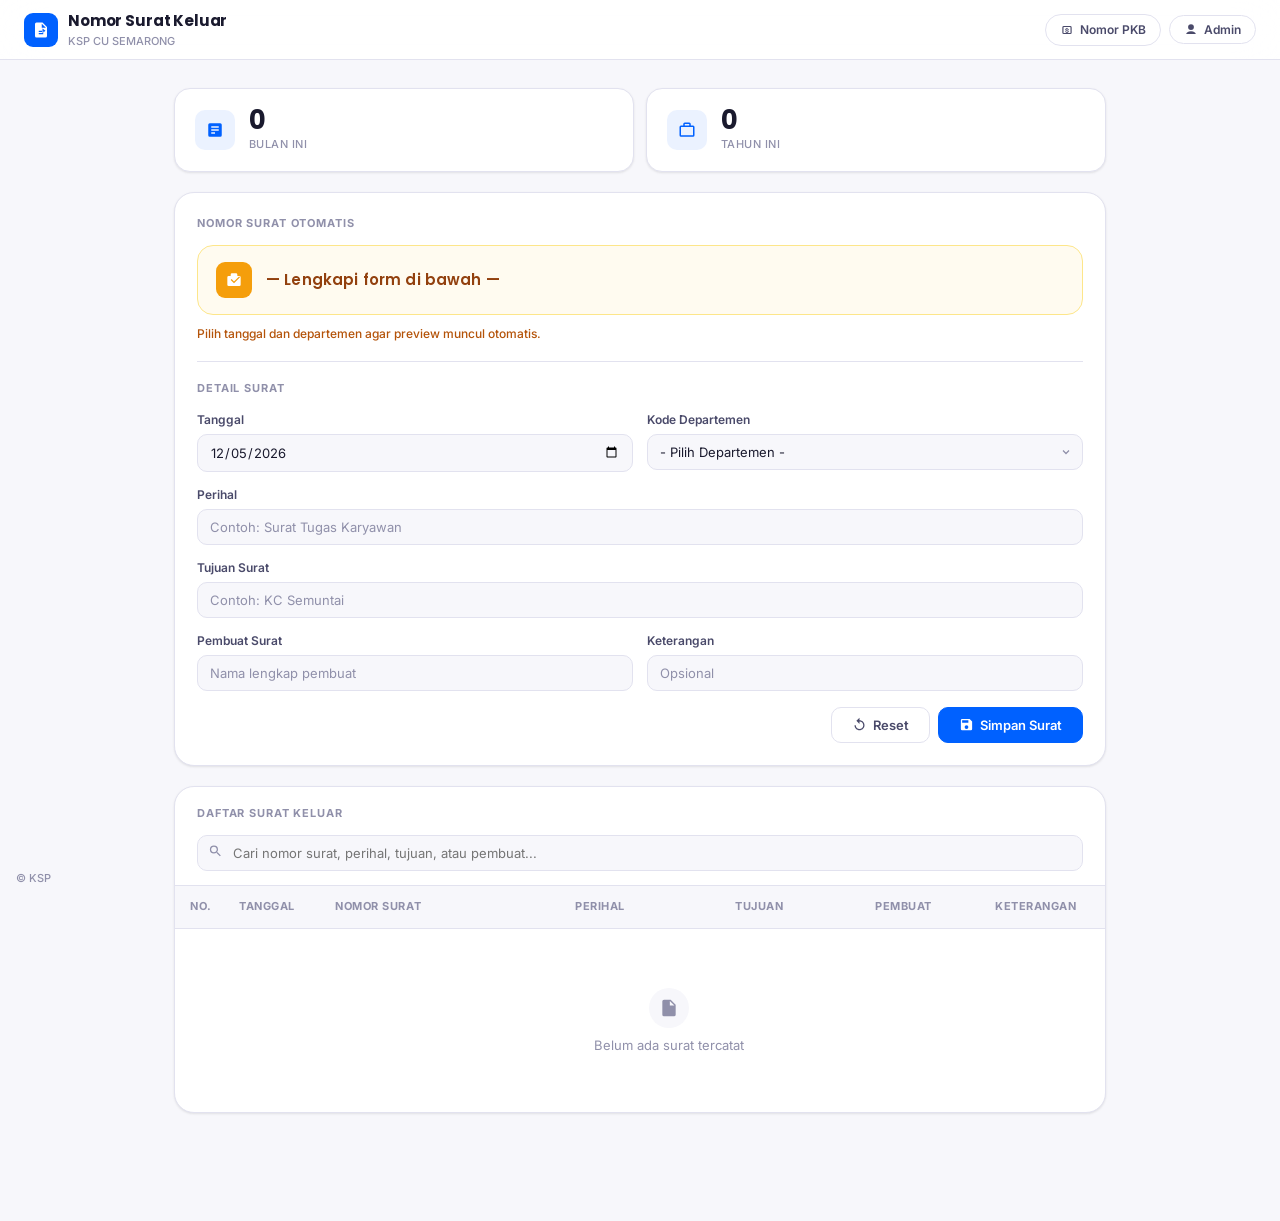
<file: index.html>
<!DOCTYPE html>
<html lang="id">
<head>
<meta charset="UTF-8"/>
<meta name="viewport" content="width=device-width,initial-scale=1"/>
<title>Surat Keluar - KSP CU SMG</title>
<link rel="icon" type="image/svg+xml" href="data:image/svg+xml,%3Csvg xmlns='http://www.w3.org/2000/svg' viewBox='0 0 64 64'%3E%3Crect width='64' height='64' rx='14' fill='%230061FF'/%3E%3Cpath d='M20 20l12 7.5L44 20 32 12.5z' fill='white'/%3E%3Cpath d='M20 35l12 7.5L44 35 32 27.5z' fill='white' opacity='.7'/%3E%3Cpath d='M20 20l12 7.5v15L20 35z' fill='white' opacity='.5'/%3E%3Cpath d='M44 20l-12 7.5v15L44 35z' fill='white' opacity='.85'/%3E%3C/svg%3E"/>
<link rel="preconnect" href="https://fonts.googleapis.com"/>
<link rel="preconnect" href="https://fonts.gstatic.com" crossorigin/>
<link href="https://fonts.googleapis.com/css2?family=Inter:wght@400;500;600;700&family=Poppins:wght@600;700&display=swap" rel="stylesheet"/>
<link rel="stylesheet" href="styles.css"/>
</head>
<body>

<!-- NAV -->
<nav>
  <div class="nav-brand">
    <div class="nav-logo">
      <!-- Icon: document with arrow -->
      <svg viewBox="0 0 24 24" xmlns="http://www.w3.org/2000/svg"><path d="M14 2H6a2 2 0 0 0-2 2v16a2 2 0 0 0 2 2h12a2 2 0 0 0 2-2V8l-6-6zm-1 1.5L18.5 9H13V3.5zM9 13h6v1.5H9V13zm0 3h6v1.5H9V16zm5-6l4 3-4 3V10z"/></svg>
    </div>
    <div>
      <div class="nav-title">Nomor Surat Keluar</div>
      <div class="nav-sub">KSP CU SEMARONG</div>
    </div>
  </div>
  <div class="nav-actions">
    <button class="nav-pill" id="historyBtn" onclick="openHistory()" style="display:none">
      <svg viewBox="0 0 24 24" fill="currentColor"><path d="M13 3a9 9 0 1 0 8.95 10h-2.02A7 7 0 1 1 13 5v3l4-4-4-4v3zm-1 5h2v5.2l3.2 1.9-1 1.73L12 14.2V8z"/></svg>
      Riwayat
    </button>
    <a class="nav-pill" href="PKB.html">
      <svg viewBox="0 0 24 24" fill="currentColor"><path d="M4 7.5A2.5 2.5 0 0 1 6.5 5h11A2.5 2.5 0 0 1 20 7.5v9A2.5 2.5 0 0 1 17.5 19h-11A2.5 2.5 0 0 1 4 16.5v-9zm2.5-.5a.5.5 0 0 0-.5.5v9a.5.5 0 0 0 .5.5h11a.5.5 0 0 0 .5-.5v-9a.5.5 0 0 0-.5-.5h-11z"/><path d="M12 8.25a.75.75 0 0 1 .75.75v.35c1.22.2 2.25.97 2.25 2.15a.75.75 0 0 1-1.5 0c0-.33-.47-.75-1.5-.75s-1.5.42-1.5.75c0 .43.34.62 1.82.94 1.37.3 2.68.8 2.68 2.31 0 1.18-1.03 1.95-2.25 2.15V17a.75.75 0 0 1-1.5 0v-.35C10.03 16.45 9 15.68 9 14.5a.75.75 0 0 1 1.5 0c0 .33.47.75 1.5.75s1.5-.42 1.5-.75c0-.43-.34-.62-1.82-.94C10.31 13.26 9 12.76 9 11.25c0-1.18 1.03-1.95 2.25-2.15V9a.75.75 0 0 1 .75-.75z"/></svg>
      Nomor PKB
    </a>
    <button class="nav-pill" id="adminBtn" onclick="openAdminLogin()">
      <svg viewBox="0 0 24 24" fill="currentColor"><path d="M12 12a5 5 0 1 0 0-10 5 5 0 0 0 0 10zm0 2c-5.33 0-8 2.68-8 4v1h16v-1c0-1.32-2.67-4-8-4z"/></svg>
      Admin
    </button>
    <button class="nav-pill danger" id="adminLogoutBtn" onclick="logoutAdmin()" style="display:none">
      <svg viewBox="0 0 24 24" fill="currentColor"><path d="M17 7l-1.41 1.41L18.17 11H8v2h10.17l-2.58 2.58L17 17l5-5-5-5zM4 5h8V3H4c-1.1 0-2 .9-2 2v14c0 1.1.9 2 2 2h8v-2H4V5z"/></svg>
      Logout
    </button>
  </div>
</nav>

<!-- MAIN -->
<div class="app">
<div class="main">

  <!-- STATS -->
  <div class="stats-row">
    <div class="stat-card">
      <div class="stat-ico blue">
        <svg viewBox="0 0 24 24"><path d="M19 3H5a2 2 0 0 0-2 2v14a2 2 0 0 0 2 2h14a2 2 0 0 0 2-2V5a2 2 0 0 0-2-2zm-7 14H7v-2h5v2zm5-4H7v-2h10v2zm0-4H7V7h10v2z"/></svg>
      </div>
      <div>
        <div class="stat-num" id="s-bln">0</div>
        <div class="stat-lbl">Bulan Ini</div>
      </div>
    </div>
    <div class="stat-card">
      <div class="stat-ico blue">
        <svg viewBox="0 0 24 24"><path d="M20 6h-3V4a2 2 0 0 0-2-2H9a2 2 0 0 0-2 2v2H4a2 2 0 0 0-2 2v11a2 2 0 0 0 2 2h16a2 2 0 0 0 2-2V8a2 2 0 0 0-2-2zM9 4h6v2H9V4zm11 15H4V8h16v11z"/></svg>
      </div>
      <div>
        <div class="stat-num" id="s-thn">0</div>
        <div class="stat-lbl">Tahun Ini</div>
      </div>
    </div>
  </div>

  <!-- FORM CARD -->
  <div class="card">
    <div class="sec-label">Nomor Surat Otomatis</div>
    <div class="preview-box incomplete" id="previewBox">
      <div class="preview-ico">
        <svg viewBox="0 0 24 24"><path d="M20 6h-3V4a2 2 0 0 0-2-2H9a2 2 0 0 0-2 2v2H4a2 2 0 0 0-2 2v11a2 2 0 0 0 2 2h16a2 2 0 0 0 2-2V8a2 2 0 0 0-2-2zm-8 11l-5-5 1.4-1.4 3.6 3.6 7.6-7.6L21 8l-9 9z"/></svg>
      </div>
      <div>
        <div class="preview-num" id="pv">- Lengkapi form di bawah -</div>
      </div>
    </div>
    <div class="preview-hint warn" id="pvh">Pilih tanggal dan departemen agar preview nomor muncul otomatis.</div>

    <div class="divider"></div>
    <div class="sec-label">Detail Surat</div>

    <div class="form-grid">
      <div class="fg">
        <label for="ft">Tanggal</label>
        <input class="inp" type="date" id="ft" oninput="upv()"/>
      </div>
      <div class="fg">
        <label for="fd">Kode Departemen</label>
        <select class="inp" id="fd" onchange="upv()">
          <option value="">- Pilih Departemen -</option>
          <option value="GM">GM - General Manager</option>
          <option value="D-PP">PP - Penyaluran &amp; Pemulihan</option>
          <option value="D-TI">TI - Teknologi Informasi</option>
          <option value="D-SDM">SDM - Sumber Daya Manusia</option>
          <option value="D-KEU">KEU - Keuangan</option>
          <option value="MA-1">MA-1 - Manager Area 1</option>
        </select>
      </div>
      <div class="fg full">
        <label for="fp">Perihal</label>
        <input class="inp" type="text" id="fp" placeholder="Contoh: Surat Tugas Karyawan" oninput="sanitizeLiveInput('fp','text')"/>
      </div>
      <div class="fg full">
        <label for="fj">Tujuan Surat</label>
        <input class="inp" type="text" id="fj" placeholder="Contoh: KC Semuntai" oninput="sanitizeLiveInput('fj','text')"/>
      </div>
      <div class="fg">
        <label for="fb">Pembuat Surat</label>
        <input class="inp" type="text" id="fb" placeholder="Nama lengkap pembuat" oninput="sanitizeLiveInput('fb','name')"/>
      </div>
      <div class="fg">
        <label for="fk">Keterangan</label>
        <input class="inp" type="text" id="fk" placeholder="Opsional" oninput="sanitizeLiveInput('fk','text')"/>
      </div>
    </div>

    <div class="btn-row">
      <button class="btn" onclick="rst()">
        <svg viewBox="0 0 24 24" fill="currentColor"><path d="M12 5V1L7 6l5 5V7c3.31 0 6 2.69 6 6s-2.69 6-6 6-6-2.69-6-6H4c0 4.42 3.58 8 8 8s8-3.58 8-8-3.58-8-8-8z"/></svg>
        Reset
      </button>
      <button class="btn btn-primary" onclick="simpan()">
        <svg viewBox="0 0 24 24" fill="currentColor"><path d="M17 3H5a2 2 0 0 0-2 2v14a2 2 0 0 0 2 2h14a2 2 0 0 0 2-2V7l-4-4zm-5 16a3 3 0 1 1 0-6 3 3 0 0 1 0 6zm3-10H5V5h10v4z"/></svg>
        Simpan Surat
      </button>
    </div>
  </div>

  <!-- LIST CARD -->
  <div class="list-card">
    <div class="list-head">
      <div class="sec-label" style="margin:0">Daftar Surat Keluar</div>
      <div class="list-tools" id="backupTools" style="display:none">
        <button class="btn" type="button" onclick="downloadBackup()">
          <svg viewBox="0 0 24 24" fill="currentColor"><path d="M5 20h14v-2H5v2zm7-18v10.17l3.59-3.58L17 10l-5 5-5-5 1.41-1.41L11 12.17V2h1z"/></svg>
          Backup JSON
        </button>
        <button class="btn" type="button" onclick="triggerRestoreInput()">
          <svg viewBox="0 0 24 24" fill="currentColor"><path d="M19 15v4H5v-4H3v4a2 2 0 0 0 2 2h14a2 2 0 0 0 2-2v-4h-2zM11 4.83V15h2V4.83l3.59 3.58L18 7l-5-5-5 5 1.41 1.41L11 4.83z"/></svg>
          Restore JSON
        </button>
        <button class="btn" type="button" onclick="openExportModal()">
          <svg viewBox="0 0 24 24" fill="currentColor"><path d="M19 2H8c-1.1 0-2 .9-2 2v4H5a2 2 0 0 0-2 2v10a2 2 0 0 0 2 2h14a2 2 0 0 0 2-2V4c0-1.1-.9-2-2-2zM8 4h11v4H8V4zm11 16H5V10h14v10zM8.8 12h1.9l1.3 2.1L13.3 12h1.9l-2.1 3 2.2 3h-2l-1.4-2.2L10.5 18h-2l2.2-3-1.9-3z"/></svg>
          Export Excel
        </button>
        <input type="file" id="restoreFile" accept="application/json,.json" style="display:none" onchange="handleRestoreFile(event)"/>
      </div>
    </div>
    <div class="search-wrap">
      <div class="search-box">
        <span class="search-ico">
          <svg viewBox="0 0 24 24"><path d="M15.5 14h-.79l-.28-.27A6.471 6.471 0 0 0 16 9.5 6.5 6.5 0 1 0 9.5 16c1.61 0 3.09-.59 4.23-1.57l.27.28v.79l5 4.99L20.49 19l-4.99-5zm-6 0C7.01 14 5 11.99 5 9.5S7.01 5 9.5 5 14 7.01 14 9.5 11.99 14 9.5 14z"/></svg>
        </span>
        <input type="text" class="search-inp" id="fs" placeholder="Cari nomor surat, perihal, tujuan, atau pembuat..." oninput="render()"/>
      </div>
    </div>
    <div class="tw">
      <table class="surat-table">
        <colgroup>
          <col style="width:52px">
          <col style="width:96px">
          <col style="width:240px">
          <col style="width:160px">
          <col style="width:140px">
          <col style="width:120px">
          <col style="width:180px">
          <col data-col="aksi-col" style="width:70px">
        </colgroup>
        <thead>
          <tr>
            <th class="tc">No.</th>
            <th>Tanggal</th>
            <th>Nomor Surat</th>
            <th>Perihal</th>
            <th>Tujuan</th>
            <th>Pembuat</th>
            <th>Keterangan</th>
            <th data-col="aksi" class="tc">Aksi</th>
          </tr>
        </thead>
        <tbody id="tb">
          <tr><td colspan="8">
            <div class="empty-row">
              <div class="empty-ico"><svg viewBox="0 0 24 24"><path d="M14 2H6a2 2 0 0 0-2 2v16a2 2 0 0 0 2 2h12a2 2 0 0 0 2-2V8l-6-6zm-1 1.5L18.5 9H13V3.5zM9 13h6v1.5H9V13zm0 3h6v1.5H9V16zm0-6h3v1.5H9V10z"/></svg></div>
              Belum ada surat tercatat
            </div>
          </td></tr>
        </tbody>
      </table>
    </div>
  </div>

</div><!-- /main -->
</div><!-- /app -->

<div class="copy">&copy; KSP </div>

<!-- MODAL: HAPUS -->
<div class="overlay" id="modal" onclick="if(event.target===this)closeM()">
  <div class="mbox">
    <div class="mico red">
      <svg viewBox="0 0 24 24"><path d="M6 19a2 2 0 0 0 2 2h8a2 2 0 0 0 2-2V7H6v12zM19 4h-3.5l-1-1h-5l-1 1H5v2h14V4z"/></svg>
    </div>
    <div class="mtitle">Hapus Surat?</div>
    <div class="mbody">Surat dengan nomor <strong id="mn" style="color:var(--red)"></strong> akan dihapus secara permanen dan tidak dapat dikembalikan.</div>
    <div class="mfooter">
      <button class="btn" onclick="closeM()">Batal</button>
      <button class="btn btn-danger" onclick="doHapus()">
        <svg viewBox="0 0 24 24" fill="currentColor"><path d="M6 19a2 2 0 0 0 2 2h8a2 2 0 0 0 2-2V7H6v12zM19 4h-3.5l-1-1h-5l-1 1H5v2h14V4z"/></svg>
        Ya, Hapus
      </button>
    </div>
  </div>
</div>

<!-- MODAL: ADMIN LOGIN -->
<div class="overlay" id="adminModal" onclick="if(event.target===this)closeAdminLogin()">
  <div class="mbox">
    <div class="mico blue">
      <svg viewBox="0 0 24 24"><path d="M12 12a5 5 0 1 0 0-10 5 5 0 0 0 0 10zm0 2c-5.33 0-8 2.68-8 4v1h16v-1c0-1.32-2.67-4-8-4z"/></svg>
    </div>
    <div class="mtitle">Login Admin</div>
    <div class="modal-hint">Admin dapat mengedit dan menghapus data surat. Login hanya berlaku di browser/perangkat ini.</div>
    <div class="fg" style="margin-bottom:14px">
      <label for="adminName">Nama Admin</label>
      <input class="inp" type="text" id="adminName" placeholder="Contoh: Yuli" oninput="sanitizeLiveInput('adminName','name')" onkeydown="if(event.key==='Enter')loginAdmin()"/>
    </div>
    <div class="fg" style="margin-bottom:18px">
      <label for="adminPass">Password Admin</label>
      <input class="inp" type="password" id="adminPass" placeholder="Masukkan password admin" onkeydown="if(event.key==='Enter')loginAdmin()"/>
    </div>
    <div class="mfooter">
      <button class="btn" onclick="closeAdminLogin()">Batal</button>
      <button class="btn btn-primary" onclick="loginAdmin()">
        <svg viewBox="0 0 24 24" fill="currentColor"><path d="M11 7L9.6 8.4l2.6 2.6H2v2h10.2l-2.6 2.6L11 17l5-5-5-5zm9 12h-8v2h8a2 2 0 0 0 2-2V5a2 2 0 0 0-2-2h-8v2h8v14z"/></svg>
        Login
      </button>
    </div>
  </div>
</div>

<!-- MODAL: EDIT -->
<div class="overlay" id="editModal" onclick="if(event.target===this)closeEdit()">
  <div class="mbox mbox-wide">
    <div class="mtitle">Edit Surat</div>
    <div class="modal-hint">Mode admin aktif. Anda dapat mengubah nomor surat dan seluruh detail data.</div>
    <div class="edit-grid">
      <div class="fg"><label for="efn">Nomor Surat</label><input class="inp" type="text" id="efn" placeholder="0001/KSP-CUSMG/KP/GM/IV/2026"/></div>
      <div class="fg"><label for="eft">Tanggal</label><input class="inp" type="date" id="eft"/></div>
      <div class="fg">
        <label for="efd">Kode Departemen</label>
        <select class="inp" id="efd">
          <option value="">- Pilih Departemen -</option>
          <option value="GM">GM - General Manager</option>
          <option value="D-PP">PP - Penyaluran &amp; Pemulihan</option>
          <option value="D-TI">TI - Teknologi Informasi</option>
          <option value="D-SDM">SDM - Sumber Daya Manusia</option>
          <option value="D-KEU">KEU - Keuangan</option>
          <option value="MA-1">MA-1 - Manager Area 1</option>
        </select>
      </div>
      <div class="fg"><label for="efb">Pembuat Surat</label><input class="inp" type="text" id="efb" placeholder="Nama pembuat surat" oninput="sanitizeLiveInput('efb','name')"/></div>
      <div class="fg full"><label for="efp">Perihal</label><input class="inp" type="text" id="efp" placeholder="Perihal surat" oninput="sanitizeLiveInput('efp','text')"/></div>
      <div class="fg full"><label for="efj">Tujuan Surat</label><input class="inp" type="text" id="efj" placeholder="Tujuan surat" oninput="sanitizeLiveInput('efj','text')"/></div>
      <div class="fg full"><label for="efk">Keterangan</label><input class="inp" type="text" id="efk" placeholder="Opsional" oninput="sanitizeLiveInput('efk','text')"/></div>
    </div>
    <div class="mfooter" style="margin-top:18px">
      <button class="btn" onclick="closeEdit()">Batal</button>
      <button class="btn btn-primary" onclick="saveEdit()">
        <svg viewBox="0 0 24 24" fill="currentColor"><path d="M17 3H5a2 2 0 0 0-2 2v14a2 2 0 0 0 2 2h14a2 2 0 0 0 2-2V7l-4-4zm-5 16a3 3 0 1 1 0-6 3 3 0 0 1 0 6zm3-10H5V5h10v4z"/></svg>
        Simpan Perubahan
      </button>
    </div>
  </div>
</div>

<div class="overlay" id="historyModal" onclick="if(event.target===this)closeHistory()">
  <div class="mbox mbox-wide">
    <div class="mico blue">
      <svg viewBox="0 0 24 24"><path d="M13 3a9 9 0 1 0 8.95 10h-2.02A7 7 0 1 1 13 5v3l4-4-4-4v3zm-1 5h2v5.2l3.2 1.9-1 1.73L12 14.2V8z"/></svg>
    </div>
    <div class="mtitle">Riwayat Aktivitas</div>
    <div class="modal-hint">Riwayat edit hanya terlihat saat mode admin aktif. Data menampilkan siapa mengedit, kapan diedit, serta perubahan data lama dan data baru.</div>
    <div class="history-list" id="historyList">
      <div class="empty-row">Belum ada riwayat aktivitas.</div>
    </div>
    <div class="mfooter" style="margin-top:18px">
      <button class="btn" onclick="closeHistory()">Tutup</button>
    </div>
  </div>
</div>

<div class="overlay" id="exportModal" onclick="if(event.target===this)closeExportModal()">
  <div class="mbox">
    <div class="modal-head-inline">
      <div class="mico blue">
        <svg viewBox="0 0 24 24"><path d="M19 2H8c-1.1 0-2 .9-2 2v4H5a2 2 0 0 0-2 2v10a2 2 0 0 0 2 2h14a2 2 0 0 0 2-2V4c0-1.1-.9-2-2-2zM8 4h11v4H8V4zm11 16H5V10h14v10zM8.8 12h1.9l1.3 2.1L13.3 12h1.9l-2.1 3 2.2 3h-2l-1.4-2.2L10.5 18h-2l2.2-3-1.9-3z"/></svg>
      </div>
      <div class="mtitle">Export Excel</div>
    </div>
    <div class="fg">
      <label for="exportMonth">Periode Data</label>
      <select class="inp" id="exportMonth"></select>
    </div>
    <div class="mfooter" style="margin-top:18px">
      <button class="btn" onclick="closeExportModal()">Batal</button>
      <button class="btn btn-primary" onclick="downloadExcel()">
        <svg viewBox="0 0 24 24" fill="currentColor"><path d="M19 2H8c-1.1 0-2 .9-2 2v4H5a2 2 0 0 0-2 2v10a2 2 0 0 0 2 2h14a2 2 0 0 0 2-2V4c0-1.1-.9-2-2-2zM8 4h11v4H8V4zm11 16H5V10h14v10zM8.8 12h1.9l1.3 2.1L13.3 12h1.9l-2.1 3 2.2 3h-2l-1.4-2.2L10.5 18h-2l2.2-3-1.9-3z"/></svg>
        Download
      </button>
    </div>
  </div>
</div>

<!-- TOAST -->
<div class="toast" id="toast">
  <svg id="toast-ico" viewBox="0 0 24 24" fill="currentColor"><path d="M12 2a10 10 0 1 0 0 20A10 10 0 0 0 12 2zm-1 15v-6h2v6h-2zm0-8V7h2v2h-2z"/></svg>
  <span id="toast-msg"></span>
</div>

<script src="script.js"></script>
</body>
</html>
</file>
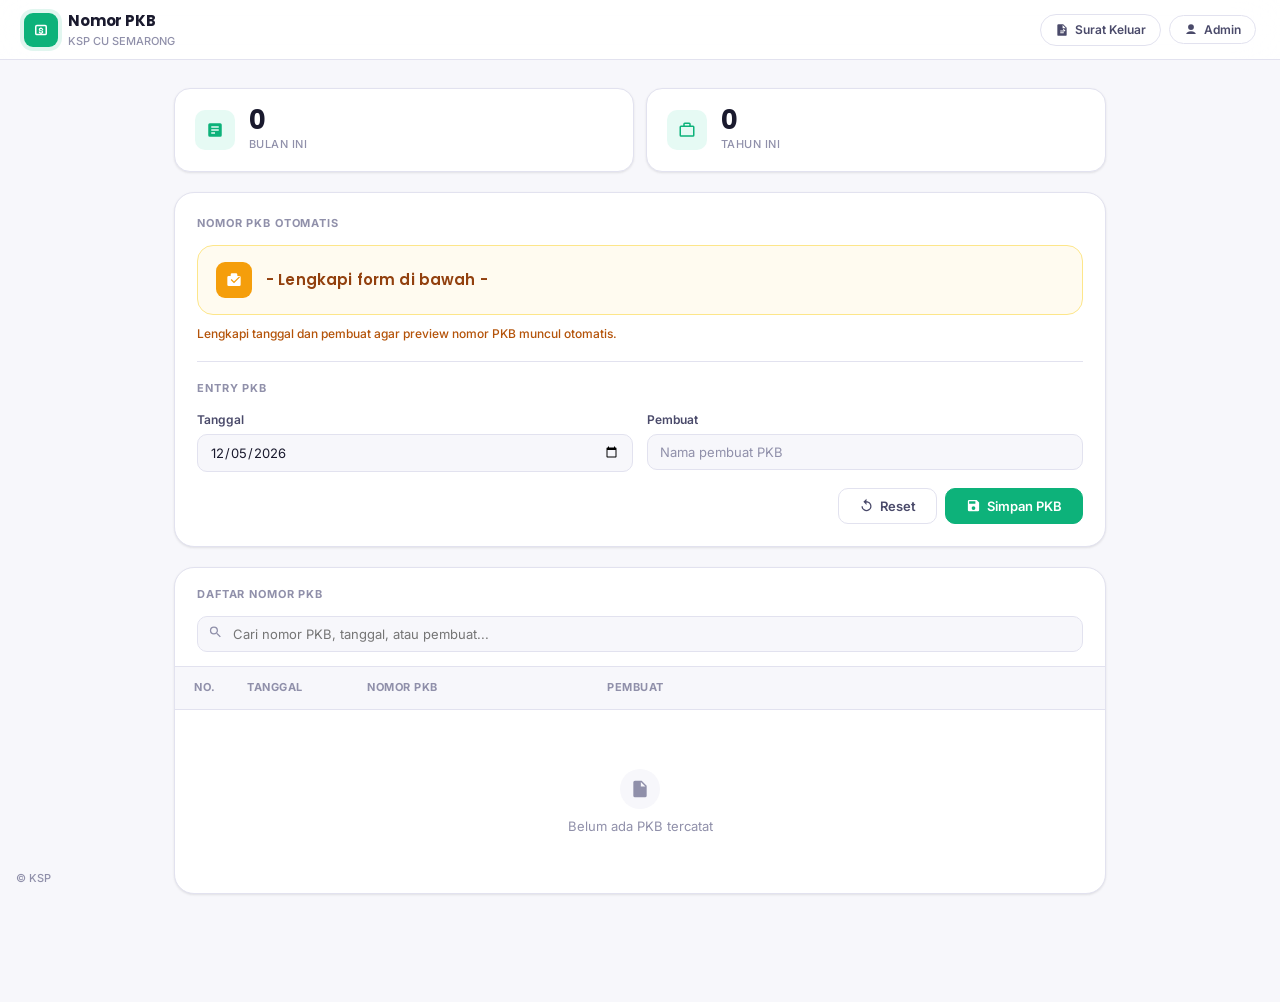
<file: PKB.html>
<!DOCTYPE html>
<html lang="id">
<head>
<meta charset="UTF-8"/>
<meta name="viewport" content="width=device-width,initial-scale=1"/>
<title>PKB - KSP CU SMG</title>
<link rel="icon" type="image/svg+xml" href="data:image/svg+xml,%3Csvg xmlns='http://www.w3.org/2000/svg' viewBox='0 0 64 64'%3E%3Crect width='64' height='64' rx='14' fill='%230DB27A'/%3E%3Cpath d='M18 21h28a4 4 0 0 1 4 4v14a4 4 0 0 1-4 4H18a4 4 0 0 1-4-4V25a4 4 0 0 1 4-4z' fill='white' opacity='.96'/%3E%3Ccircle cx='32' cy='32' r='8' fill='%230DB27A'/%3E%3Cpath d='M32 27.5v9M35.5 29.5c0-1.1-1.2-2-3-2s-3 .9-3 2 1.1 1.7 3 2 3 1 3 2.1-1.2 2.1-3 2.1-3-.9-3-2.1' stroke='white' stroke-width='2.4' stroke-linecap='round' stroke-linejoin='round' fill='none'/%3E%3C/svg%3E"/>
<link rel="preconnect" href="https://fonts.googleapis.com"/>
<link rel="preconnect" href="https://fonts.gstatic.com" crossorigin/>
<link href="https://fonts.googleapis.com/css2?family=Inter:wght@400;500;600;700&family=Poppins:wght@600;700&display=swap" rel="stylesheet"/>
<link rel="stylesheet" href="styles.css"/>
</head>
<body class="pkb-page accent-green">

<!-- NAV -->
<nav>
  <div class="nav-brand">
    <div class="nav-logo">
      <svg viewBox="0 0 24 24" xmlns="http://www.w3.org/2000/svg"><path d="M4 7.5A2.5 2.5 0 0 1 6.5 5h11A2.5 2.5 0 0 1 20 7.5v9A2.5 2.5 0 0 1 17.5 19h-11A2.5 2.5 0 0 1 4 16.5v-9zm2.5-.5a.5.5 0 0 0-.5.5v9a.5.5 0 0 0 .5.5h11a.5.5 0 0 0 .5-.5v-9a.5.5 0 0 0-.5-.5h-11z"/><path d="M12 8.25a.75.75 0 0 1 .75.75v.35c1.22.2 2.25.97 2.25 2.15a.75.75 0 0 1-1.5 0c0-.33-.47-.75-1.5-.75s-1.5.42-1.5.75c0 .43.34.62 1.82.94 1.37.3 2.68.8 2.68 2.31 0 1.18-1.03 1.95-2.25 2.15V17a.75.75 0 0 1-1.5 0v-.35C10.03 16.45 9 15.68 9 14.5a.75.75 0 0 1 1.5 0c0 .33.47.75 1.5.75s1.5-.42 1.5-.75c0-.43-.34-.62-1.82-.94C10.31 13.26 9 12.76 9 11.25c0-1.18 1.03-1.95 2.25-2.15V9a.75.75 0 0 1 .75-.75z"/></svg>
    </div>
    <div>
      <div class="nav-title">Nomor PKB</div>
      <div class="nav-sub">KSP CU SEMARONG</div>
    </div>
  </div>
  <div class="nav-actions">
    <button class="nav-pill" id="historyBtn" onclick="openHistory()" style="display:none">
      <svg viewBox="0 0 24 24" fill="currentColor"><path d="M13 3a9 9 0 1 0 8.95 10h-2.02A7 7 0 1 1 13 5v3l4-4-4-4v3zm-1 5h2v5.2l3.2 1.9-1 1.73L12 14.2V8z"/></svg>
      Riwayat
    </button>
    <a class="nav-pill" href="Index.html">
      <svg viewBox="0 0 24 24" fill="currentColor"><path d="M14 2H6a2 2 0 0 0-2 2v16a2 2 0 0 0 2 2h12a2 2 0 0 0 2-2V8l-6-6zm-1 1.5L18.5 9H13V3.5zM9 13h6v1.5H9V13zm0 3h6v1.5H9V16zm5-6l4 3-4 3V10z"/></svg>
      Surat Keluar
    </a>
    <button class="nav-pill" id="adminBtn" onclick="openAdminLogin()">
      <svg viewBox="0 0 24 24" fill="currentColor"><path d="M12 12a5 5 0 1 0 0-10 5 5 0 0 0 0 10zm0 2c-5.33 0-8 2.68-8 4v1h16v-1c0-1.32-2.67-4-8-4z"/></svg>
      Admin
    </button>
    <button class="nav-pill danger" id="adminLogoutBtn" onclick="logoutAdmin()" style="display:none">
      <svg viewBox="0 0 24 24" fill="currentColor"><path d="M17 7l-1.41 1.41L18.17 11H8v2h10.17l-2.58 2.58L17 17l5-5-5-5zM4 5h8V3H4c-1.1 0-2 .9-2 2v14c0 1.1.9 2 2 2h8v-2H4V5z"/></svg>
      Logout
    </button>
  </div>
</nav>

<!-- MAIN -->
<div class="app">
<div class="main">

  <div class="stats-row">
    <div class="stat-card">
      <div class="stat-ico blue">
        <svg viewBox="0 0 24 24"><path d="M19 3H5a2 2 0 0 0-2 2v14a2 2 0 0 0 2 2h14a2 2 0 0 0 2-2V5a2 2 0 0 0-2-2zm-7 14H7v-2h5v2zm5-4H7v-2h10v2zm0-4H7V7h10v2z"/></svg>
      </div>
      <div>
        <div class="stat-num" id="s-bln">0</div>
        <div class="stat-lbl">Bulan Ini</div>
      </div>
    </div>
    <div class="stat-card">
      <div class="stat-ico green">
        <svg viewBox="0 0 24 24"><path d="M20 6h-3V4a2 2 0 0 0-2-2H9a2 2 0 0 0-2 2v2H4a2 2 0 0 0-2 2v11a2 2 0 0 0 2 2h16a2 2 0 0 0 2-2V8a2 2 0 0 0-2-2zM9 4h6v2H9V4zm11 15H4V8h16v11z"/></svg>
      </div>
      <div>
        <div class="stat-num" id="s-thn">0</div>
        <div class="stat-lbl">Tahun Ini</div>
      </div>
    </div>
  </div>

  <div class="card">
    <div class="sec-label">Nomor PKB Otomatis</div>
    <div class="preview-box incomplete" id="previewBox">
      <div class="preview-ico">
        <svg viewBox="0 0 24 24"><path d="M20 6h-3V4a2 2 0 0 0-2-2H9a2 2 0 0 0-2 2v2H4a2 2 0 0 0-2 2v11a2 2 0 0 0 2 2h16a2 2 0 0 0 2-2V8a2 2 0 0 0-2-2zm-8 11l-5-5 1.4-1.4 3.6 3.6 7.6-7.6L21 8l-9 9z"/></svg>
      </div>
      <div>
        <div class="preview-num" id="pv">- Lengkapi form di bawah -</div>
      </div>
    </div>
    <div class="preview-hint warn" id="pvh">Pilih tanggal agar preview nomor PKB muncul otomatis.</div>

    <div class="divider"></div>
    <div class="sec-label">Entry PKB</div>

    <div class="form-grid">
      <div class="fg">
        <label for="ft">Tanggal</label>
        <input class="inp" type="date" id="ft" oninput="upv()"/>
      </div>
      <div class="fg">
        <label for="fb">Pembuat</label>
        <input class="inp" type="text" id="fb" placeholder="Nama pembuat PKB" oninput="sanitizeNameInput('fb');upv()"/>
      </div>
    </div>

    <div class="btn-row">
      <button class="btn" onclick="rst()">
        <svg viewBox="0 0 24 24" fill="currentColor"><path d="M12 5V1L7 6l5 5V7c3.31 0 6 2.69 6 6s-2.69 6-6 6-6-2.69-6-6H4c0 4.42 3.58 8 8 8s8-3.58 8-8-3.58-8-8-8z"/></svg>
        Reset
      </button>
      <button class="btn btn-primary" onclick="simpan()">
        <svg viewBox="0 0 24 24" fill="currentColor"><path d="M17 3H5a2 2 0 0 0-2 2v14a2 2 0 0 0 2 2h14a2 2 0 0 0 2-2V7l-4-4zm-5 16a3 3 0 1 1 0-6 3 3 0 0 1 0 6zm3-10H5V5h10v4z"/></svg>
        Simpan PKB
      </button>
    </div>
  </div>

  <div class="list-card">
    <div class="list-head">
      <div class="sec-label" style="margin:0">Daftar Nomor PKB</div>
      <div class="list-tools" id="backupTools" style="display:none">
        <button class="btn" type="button" onclick="downloadBackup()">
          <svg viewBox="0 0 24 24" fill="currentColor"><path d="M5 20h14v-2H5v2zm7-18v10.17l3.59-3.58L17 10l-5 5-5-5 1.41-1.41L11 12.17V2h1z"/></svg>
          Backup JSON
        </button>
        <button class="btn" type="button" onclick="triggerRestoreInput()">
          <svg viewBox="0 0 24 24" fill="currentColor"><path d="M19 15v4H5v-4H3v4a2 2 0 0 0 2 2h14a2 2 0 0 0 2-2v-4h-2zM11 4.83V15h2V4.83l3.59 3.58L18 7l-5-5-5 5 1.41 1.41L11 4.83z"/></svg>
          Restore JSON
        </button>
        <button class="btn" type="button" onclick="openExportModal()">
          <svg viewBox="0 0 24 24" fill="currentColor"><path d="M19 2H8c-1.1 0-2 .9-2 2v4H5a2 2 0 0 0-2 2v10a2 2 0 0 0 2 2h14a2 2 0 0 0 2-2V4c0-1.1-.9-2-2-2zM8 4h11v4H8V4zm11 16H5V10h14v10zM8.8 12h1.9l1.3 2.1L13.3 12h1.9l-2.1 3 2.2 3h-2l-1.4-2.2L10.5 18h-2l2.2-3-1.9-3z"/></svg>
          Export Excel
        </button>
        <input type="file" id="restoreFile" accept="application/json,.json" style="display:none" onchange="handleRestoreFile(event)"/>
      </div>
    </div>
    <div class="search-wrap">
      <div class="search-box">
        <span class="search-ico">
          <svg viewBox="0 0 24 24"><path d="M15.5 14h-.79l-.28-.27A6.471 6.471 0 0 0 16 9.5 6.5 6.5 0 1 0 9.5 16c1.61 0 3.09-.59 4.23-1.57l.27.28v.79l5 4.99L20.49 19l-4.99-5zm-6 0C7.01 14 5 11.99 5 9.5S7.01 5 9.5 5 14 7.01 14 9.5 11.99 14 9.5 14z"/></svg>
        </span>
        <input type="text" class="search-inp" id="fs" placeholder="Cari nomor PKB, tanggal, atau pembuat..." oninput="render()"/>
      </div>
    </div>
    <div class="tw">
      <table>
        <colgroup>
          <col style="width:60px">
          <col style="width:120px">
          <col style="width:240px">
          <col>
          <col data-col="aksi-col" style="width:84px">
        </colgroup>
        <thead>
          <tr>
            <th class="tc">No.</th>
            <th>Tanggal</th>
            <th>Nomor PKB</th>
            <th>Pembuat</th>
            <th data-col="aksi" class="tc">Aksi</th>
          </tr>
        </thead>
        <tbody id="tb">
          <tr><td colspan="5">
            <div class="empty-row">
              <div class="empty-ico"><svg viewBox="0 0 24 24"><path d="M14 2H6a2 2 0 0 0-2 2v16a2 2 0 0 0 2 2h12a2 2 0 0 0 2-2V8l-6-6zm-1 1.5L18.5 9H13V3.5zM9 13h6v1.5H9V13zm0 3h6v1.5H9V16zm0-6h3v1.5H9V10z"/></svg></div>
              Belum ada PKB tercatat
            </div>
          </td></tr>
        </tbody>
      </table>
    </div>
  </div>

</div>
</div>

<div class="copy">&copy; KSP</div>

<div class="overlay" id="modal" onclick="if(event.target===this)closeM()">
  <div class="mbox">
    <div class="mico red">
      <svg viewBox="0 0 24 24"><path d="M6 19a2 2 0 0 0 2 2h8a2 2 0 0 0 2-2V7H6v12zM19 4h-3.5l-1-1h-5l-1 1H5v2h14V4z"/></svg>
    </div>
    <div class="mtitle">Hapus PKB?</div>
    <div class="mbody">PKB dengan nomor <strong id="mn" style="color:var(--red)"></strong> akan dihapus secara permanen dan tidak dapat dikembalikan.</div>
    <div class="mfooter">
      <button class="btn" onclick="closeM()">Batal</button>
      <button class="btn btn-danger" onclick="doHapus()">
        <svg viewBox="0 0 24 24" fill="currentColor"><path d="M6 19a2 2 0 0 0 2 2h8a2 2 0 0 0 2-2V7H6v12zM19 4h-3.5l-1-1h-5l-1 1H5v2h14V4z"/></svg>
        Ya, Hapus
      </button>
    </div>
  </div>
</div>

<div class="overlay" id="adminModal" onclick="if(event.target===this)closeAdminLogin()">
  <div class="mbox">
    <div class="mico blue">
      <svg viewBox="0 0 24 24"><path d="M12 12a5 5 0 1 0 0-10 5 5 0 0 0 0 10zm0 2c-5.33 0-8 2.68-8 4v1h16v-1c0-1.32-2.67-4-8-4z"/></svg>
    </div>
    <div class="mtitle">Login Admin</div>
    <div class="modal-hint">Admin aktif hanya di browser/perangkat ini. Gunakan untuk masuk ke mode admin pada halaman PKB.</div>
    <div class="fg" style="margin-bottom:14px">
      <label for="adminName">Nama Admin</label>
      <input class="inp" type="text" id="adminName" placeholder="Contoh: Yuli" oninput="sanitizeNameInput('adminName')" onkeydown="if(event.key==='Enter')loginAdmin()"/>
    </div>
    <div class="fg" style="margin-bottom:18px">
      <label for="adminPass">Password Admin</label>
      <input class="inp" type="password" id="adminPass" placeholder="Masukkan password admin" onkeydown="if(event.key==='Enter')loginAdmin()"/>
    </div>
    <div class="mfooter">
      <button class="btn" onclick="closeAdminLogin()">Batal</button>
      <button class="btn btn-primary" onclick="loginAdmin()">
        <svg viewBox="0 0 24 24" fill="currentColor"><path d="M11 7L9.6 8.4l2.6 2.6H2v2h10.2l-2.6 2.6L11 17l5-5-5-5zm9 12h-8v2h8a2 2 0 0 0 2-2V5a2 2 0 0 0-2-2h-8v2h8v14z"/></svg>
        Login
      </button>
    </div>
  </div>
</div>

<div class="overlay" id="editModal" onclick="if(event.target===this)closeEdit()">
  <div class="mbox">
    <div class="mtitle">Edit PKB</div>
    <div class="modal-hint">Mode admin aktif. Anda dapat mengubah nomor PKB, tanggal, dan pembuat.</div>
    <div class="edit-grid">
      <div class="fg full"><label for="efn">Nomor PKB</label><input class="inp" type="text" id="efn" placeholder="0001/99/III/2026"/></div>
      <div class="fg"><label for="eft">Tanggal</label><input class="inp" type="date" id="eft"/></div>
      <div class="fg"><label for="efb">Pembuat</label><input class="inp" type="text" id="efb" placeholder="Nama pembuat PKB" oninput="sanitizeNameInput('efb')"/></div>
    </div>
    <div class="mfooter" style="margin-top:18px">
      <button class="btn" onclick="closeEdit()">Batal</button>
      <button class="btn btn-primary" onclick="saveEdit()">
        <svg viewBox="0 0 24 24" fill="currentColor"><path d="M17 3H5a2 2 0 0 0-2 2v14a2 2 0 0 0 2 2h14a2 2 0 0 0 2-2V7l-4-4zm-5 16a3 3 0 1 1 0-6 3 3 0 0 1 0 6zm3-10H5V5h10v4z"/></svg>
        Simpan Perubahan
      </button>
    </div>
  </div>
</div>

<div class="overlay" id="historyModal" onclick="if(event.target===this)closeHistory()">
  <div class="mbox mbox-wide">
    <div class="mico blue">
      <svg viewBox="0 0 24 24"><path d="M13 3a9 9 0 1 0 8.95 10h-2.02A7 7 0 1 1 13 5v3l4-4-4-4v3zm-1 5h2v5.2l3.2 1.9-1 1.73L12 14.2V8z"/></svg>
    </div>
    <div class="mtitle">Riwayat Aktivitas</div>
    <div class="modal-hint">Riwayat edit hanya terlihat saat mode admin aktif. Data menampilkan siapa mengedit, kapan diedit, serta perubahan data lama dan data baru.</div>
    <div class="history-list" id="historyList">
      <div class="empty-row">Belum ada riwayat aktivitas.</div>
    </div>
    <div class="mfooter" style="margin-top:18px">
      <button class="btn" onclick="closeHistory()">Tutup</button>
    </div>
  </div>
</div>

<div class="overlay" id="exportModal" onclick="if(event.target===this)closeExportModal()">
  <div class="mbox">
    <div class="modal-head-inline">
      <div class="mico blue">
        <svg viewBox="0 0 24 24"><path d="M19 2H8c-1.1 0-2 .9-2 2v4H5a2 2 0 0 0-2 2v10a2 2 0 0 0 2 2h14a2 2 0 0 0 2-2V4c0-1.1-.9-2-2-2zM8 4h11v4H8V4zm11 16H5V10h14v10zM8.8 12h1.9l1.3 2.1L13.3 12h1.9l-2.1 3 2.2 3h-2l-1.4-2.2L10.5 18h-2l2.2-3-1.9-3z"/></svg>
      </div>
      <div class="mtitle">Export Excel</div>
    </div>
    <div class="fg">
      <label for="exportMonth">Periode Data</label>
      <select class="inp" id="exportMonth"></select>
    </div>
    <div class="mfooter" style="margin-top:18px">
      <button class="btn" onclick="closeExportModal()">Batal</button>
      <button class="btn btn-primary" onclick="downloadExcel()">
        <svg viewBox="0 0 24 24" fill="currentColor"><path d="M19 2H8c-1.1 0-2 .9-2 2v4H5a2 2 0 0 0-2 2v10a2 2 0 0 0 2 2h14a2 2 0 0 0 2-2V4c0-1.1-.9-2-2-2zM8 4h11v4H8V4zm11 16H5V10h14v10zM8.8 12h1.9l1.3 2.1L13.3 12h1.9l-2.1 3 2.2 3h-2l-1.4-2.2L10.5 18h-2l2.2-3-1.9-3z"/></svg>
        Download
      </button>
    </div>
  </div>
</div>

<div class="toast" id="toast">
  <svg id="toast-ico" viewBox="0 0 24 24" fill="currentColor"><path d="M12 2a10 10 0 1 0 0 20A10 10 0 0 0 12 2zm-1 15v-6h2v6h-2zm0-8V7h2v2h-2z"/></svg>
  <span id="toast-msg"></span>
</div>

<script src="pkb.js"></script>
</body>
</html>
</file>
<file: styles.css>
/* ===== TOKENS ===== */
:root{
  --blue:#0061FF;
  --blue-dk:#0047CC;
  --blue-lt:#EBF2FF;
  --blue-mid:#C7DCFF;
  --red:#E53E3E;
  --red-lt:#FFF5F5;
  --green:#0DB27A;
  --green-lt:#E6FAF4;
  --ink:#1a1a2e;
  --ink-2:#4a4a6a;
  --ink-3:#9090aa;
  --surface:#ffffff;
  --surface-2:#F7F7FB;
  --surface-3:#EEEEFC;
  --border:#E2E2EF;
  --border-2:#C8C8E8;
  --shadow-sm:0 1px 3px rgba(0,0,0,.06),0 1px 2px rgba(0,0,0,.04);
  --shadow-md:0 4px 16px rgba(0,0,0,.08);
  --shadow-lg:0 12px 40px rgba(0,0,0,.12);
  --r:10px;
  --r-lg:16px;
  --r-xl:20px;
  --table-head-h:42px;
  --table-row-h:45px;
  --font:'Inter',sans-serif;
  --font-display:'Poppins',sans-serif;
}
*{box-sizing:border-box;margin:0;padding:0}
html{-webkit-tap-highlight-color:transparent}
body{font-family:var(--font);background:var(--surface-2);color:var(--ink);min-height:100vh;font-size:14px;line-height:1.5}

/* ===== SCROLLBAR ===== */
::-webkit-scrollbar{width:5px;height:5px}
::-webkit-scrollbar-track{background:transparent}
::-webkit-scrollbar-thumb{background:var(--border-2);border-radius:99px}

/* ===== LAYOUT ===== */
.app{max-width:980px;margin:0 auto;padding-bottom:80px}

/* ===== NAV ===== */
nav{
  position:sticky;top:0;z-index:100;
  background:rgba(255,255,255,.9);backdrop-filter:blur(20px);-webkit-backdrop-filter:blur(20px);
  border-bottom:1px solid var(--border);
  padding:0 24px;height:60px;
  display:flex;align-items:center;justify-content:space-between;gap:16px;
}
.nav-brand{display:flex;align-items:center;gap:10px;text-decoration:none}
.nav-logo{
  width:34px;height:34px;border-radius:9px;
  background:var(--blue);
  display:flex;align-items:center;justify-content:center;flex-shrink:0;
}
.nav-logo svg{width:18px;height:18px;fill:white}
.nav-title{font-family:var(--font-display);font-size:15px;font-weight:700;color:var(--ink);letter-spacing:-.01em}
.nav-sub{font-size:11px;color:var(--ink-3);font-weight:500}
.pkb-page .nav-logo,.accent-green .nav-logo{background:var(--green);box-shadow:0 0 0 4px rgba(13,178,122,.12)}
.nav-actions{display:flex;align-items:center;gap:8px}
.nav-pill{
  font-size:12px;font-weight:600;padding:6px 14px;border-radius:99px;
  border:1.5px solid var(--border);background:var(--surface);
  color:var(--ink-2);cursor:pointer;transition:all .15s;white-space:nowrap;
  display:flex;align-items:center;gap:6px;font-family:var(--font);text-decoration:none
}
.nav-pill:hover{border-color:var(--blue);color:var(--blue);background:var(--blue-lt)}
.accent-green .nav-pill:hover{border-color:var(--green);color:var(--green);background:var(--green-lt)}
.nav-pill.danger{border-color:#fca5a5;color:#dc2626;background:#fff5f5}
.nav-pill.danger:hover{background:#fee2e2;border-color:#dc2626}
.nav-pill svg{width:14px;height:14px}

/* ===== MAIN PADDING ===== */
.main{padding:28px 24px;display:flex;flex-direction:column;gap:20px}

/* ===== STATS ROW ===== */
.stats-row{display:grid;grid-template-columns:repeat(2,1fr);gap:12px}
.stat-card{
  background:var(--surface);border:1px solid var(--border);border-radius:var(--r-lg);
  padding:18px 20px;display:flex;align-items:center;gap:14px;
  box-shadow:var(--shadow-sm);
}
.stat-ico{
  width:40px;height:40px;border-radius:var(--r);flex-shrink:0;
  display:flex;align-items:center;justify-content:center;
}
.stat-ico.blue{background:var(--blue-lt)}
.stat-ico.blue svg{fill:var(--blue)}
.stat-ico.green{background:var(--green-lt)}
.stat-ico.green svg{fill:var(--green)}
.accent-green .stat-ico.blue{background:var(--green-lt)}
.accent-green .stat-ico.blue svg{fill:var(--green)}
.stat-ico svg{width:18px;height:18px}
.stat-num{font-family:var(--font-display);font-size:26px;font-weight:700;color:var(--ink);line-height:1}
.stat-lbl{font-size:11px;color:var(--ink-3);font-weight:500;text-transform:uppercase;letter-spacing:.04em;margin-top:3px}

/* ===== SECTION LABEL ===== */
.sec-label{font-size:11px;font-weight:700;letter-spacing:.08em;text-transform:uppercase;color:var(--ink-3);margin-bottom:14px}

/* ===== CARD ===== */
.card{background:var(--surface);border:1px solid var(--border);border-radius:var(--r-xl);padding:22px;box-shadow:var(--shadow-sm)}

/* ===== PREVIEW NOMOR ===== */
.preview-box{
  border-radius:var(--r-lg);padding:16px 18px;
  display:flex;align-items:center;gap:14px;
  border:1.5px solid var(--border);background:var(--surface-2);
  transition:all .2s;
}
.preview-box.ready{background:var(--blue-lt);border-color:var(--blue-mid)}
.preview-box.incomplete{background:#fffbf0;border-color:#fde68a}
.preview-ico{width:36px;height:36px;border-radius:9px;display:flex;align-items:center;justify-content:center;flex-shrink:0;background:var(--border)}
.preview-box.ready .preview-ico{background:var(--blue)}
.accent-green .preview-box.ready{background:var(--green-lt);border-color:rgba(13,178,122,.28)}
.accent-green .preview-box.ready .preview-ico{background:var(--green)}
.preview-box.incomplete .preview-ico{background:#f59e0b}
.preview-ico svg{width:16px;height:16px;fill:var(--ink-3)}
.preview-box.ready .preview-ico svg,.preview-box.incomplete .preview-ico svg{fill:white}
.preview-num{font-family:var(--font-display);font-size:15px;font-weight:600;color:var(--ink);letter-spacing:.01em;word-break:break-all}
.preview-box.ready .preview-num{color:var(--blue-dk)}
.accent-green .preview-box.ready .preview-num{color:#0b7c56}
.preview-box.incomplete .preview-num{color:#92400e}
.preview-hint{font-size:12px;margin-top:10px;font-weight:500;color:var(--ink-3)}
.preview-hint.ok{color:var(--blue)}
.accent-green .preview-hint.ok{color:var(--green)}
.preview-hint.warn{color:#b45309}

/* ===== FORM ===== */
.form-grid{display:grid;grid-template-columns:1fr 1fr;gap:14px}
.form-grid .full{grid-column:1/-1}
.fg{display:flex;flex-direction:column;gap:5px}
label{font-size:12px;font-weight:600;color:var(--ink-2)}
.inp{
  font-family:var(--font);font-size:13px;color:var(--ink);
  background:var(--surface-2);border:1.5px solid var(--border);
  border-radius:var(--r);padding:9px 12px;outline:none;width:100%;
  transition:border-color .15s,box-shadow .15s,background .15s;
  -webkit-appearance:none;appearance:none
}
.inp:focus{border-color:var(--blue);box-shadow:0 0 0 3px rgba(0,97,255,.12);background:var(--surface)}
.accent-green .inp:focus{border-color:var(--green);box-shadow:0 0 0 3px rgba(13,178,122,.14);background:var(--surface)}
.inp::placeholder{color:var(--ink-3)}
select.inp{background-image:url("data:image/svg+xml,%3Csvg xmlns='http://www.w3.org/2000/svg' width='12' height='12' viewBox='0 0 24 24' fill='none' stroke='%239090aa' stroke-width='2.5'%3E%3Cpath d='M6 9l6 6 6-6'/%3E%3C/svg%3E");background-repeat:no-repeat;background-position:right 10px center;padding-right:30px}

/* ===== BUTTONS ===== */
.btn-row{display:flex;gap:8px;justify-content:flex-end;margin-top:16px}
.btn{
  font-family:var(--font);font-size:13px;font-weight:600;
  padding:9px 20px;border-radius:var(--r);cursor:pointer;
  border:1.5px solid var(--border);background:var(--surface);
  color:var(--ink-2);transition:all .15s;display:inline-flex;align-items:center;gap:6px;
  white-space:nowrap;
}
.btn svg{width:15px;height:15px;flex-shrink:0}
.btn:hover{background:var(--surface-3);border-color:var(--border-2)}
.btn:active{transform:scale(.97)}
.btn-primary{background:var(--blue);color:white;border-color:var(--blue)}
.btn-primary:hover{background:var(--blue-dk);border-color:var(--blue-dk)}
.accent-green .btn-primary{background:var(--green);border-color:var(--green)}
.accent-green .btn-primary:hover{background:#0b8f63;border-color:#0b8f63}
.btn-danger{background:var(--red);color:white;border-color:var(--red)}
.btn-danger:hover{background:#c53030;border-color:#c53030}

/* ===== LIST CARD ===== */
.list-card{background:var(--surface);border:1px solid var(--border);border-radius:var(--r-xl);overflow:hidden;box-shadow:var(--shadow-sm)}
.list-head{padding:18px 22px 0;display:flex;align-items:center;justify-content:space-between;flex-wrap:wrap;gap:12px}
.list-tools{display:flex;gap:8px;flex-wrap:wrap}
.search-wrap{padding:14px 22px;border-bottom:1px solid var(--border)}
.search-box{position:relative}
.search-ico{position:absolute;left:11px;top:50%;transform:translateY(-50%);pointer-events:none}
.search-ico svg{width:15px;height:15px;fill:var(--ink-3)}
.search-inp{font-family:var(--font);font-size:13px;color:var(--ink);background:var(--surface-2);border:1.5px solid var(--border);border-radius:var(--r);padding:9px 12px 9px 35px;width:100%;outline:none;transition:all .15s}
.search-inp:focus{border-color:var(--blue);box-shadow:0 0 0 3px rgba(0,97,255,.1);background:var(--surface)}
.accent-green .search-inp:focus{border-color:var(--green);box-shadow:0 0 0 3px rgba(13,178,122,.12);background:var(--surface)}

/* ===== TABLE ===== */
.tw{overflow:auto;max-height:calc(var(--table-head-h) + (10 * var(--table-row-h)))}
table{width:100%;border-collapse:collapse;font-size:12px;table-layout:fixed}
.surat-table{width:max-content;min-width:100%}
th{
  position:sticky;top:0;z-index:2;
  height:var(--table-head-h);text-align:left;padding:10px 12px;
  font-size:11px;font-weight:700;letter-spacing:.05em;text-transform:uppercase;
  color:var(--ink-3);background:var(--surface-2);
  border-bottom:1px solid var(--border);white-space:nowrap;line-height:1.2;
}
td{height:var(--table-row-h);padding:11px 12px;border-bottom:1px solid var(--border);overflow:hidden;text-overflow:ellipsis;white-space:nowrap;color:var(--ink);vertical-align:middle;line-height:1.2}
tr:last-child td{border-bottom:none}
tr:hover td{background:#fafafd}
.tc{text-align:center}
.badge{font-size:11px;font-weight:700;padding:4px 10px;border-radius:99px;background:var(--blue-lt);color:var(--blue-dk);white-space:nowrap;display:inline-block;font-family:var(--font-display);letter-spacing:.01em}
.accent-green .badge{background:var(--green-lt);color:#0b7c56}
.nbadge{font-size:11px;font-weight:600;padding:4px 9px;border-radius:99px;background:var(--surface-2);color:var(--ink-3);display:inline-block}
.empty-row{text-align:center;padding:3rem 1rem;color:var(--ink-3);font-size:13px}
.empty-ico{margin:0 auto 10px;width:40px;height:40px;background:var(--surface-2);border-radius:50%;display:flex;align-items:center;justify-content:center}
.empty-ico svg{width:20px;height:20px;fill:var(--ink-3)}

/* ===== ACTION BUTTONS ===== */
.act-grp{display:inline-flex;gap:3px;align-items:center}
.act-btn{background:none;border:none;cursor:pointer;color:var(--ink-3);padding:5px 7px;border-radius:7px;transition:all .15s;display:flex;align-items:center;justify-content:center}
.act-btn svg{width:14px;height:14px}
.act-btn:hover{color:var(--blue);background:var(--blue-lt)}
.accent-green .act-btn:hover{color:var(--green);background:var(--green-lt)}
.act-btn.del:hover{color:var(--red);background:var(--red-lt)}

/* ===== FAB ===== */
.fab{position:fixed;bottom:22px;right:22px;z-index:200}

/* ===== OVERLAY ===== */
.overlay{position:fixed;inset:0;background:rgba(15,15,30,.45);backdrop-filter:blur(4px);display:flex;align-items:center;justify-content:center;z-index:500;opacity:0;pointer-events:none;transition:opacity .2s;padding:20px}
.overlay.show{opacity:1;pointer-events:all}
.mbox{
  background:var(--surface);border-radius:var(--r-xl);
  width:min(100%,480px);max-height:min(90vh,800px);overflow:auto;
  padding:28px;box-shadow:var(--shadow-lg);
  transform:translateY(16px) scale(.98);transition:transform .2s;
}
.overlay.show .mbox{transform:translateY(0) scale(1)}
.mbox-wide{width:min(100%,680px)}
.mico{width:46px;height:46px;border-radius:14px;display:flex;align-items:center;justify-content:center;margin-bottom:18px;flex-shrink:0}
.mico.red{background:var(--red-lt)}
.mico.red svg{fill:var(--red)}
.mico.blue{background:var(--blue-lt)}
.mico.blue svg{fill:var(--blue)}
.accent-green .mico.blue{background:var(--green-lt)}
.accent-green .mico.blue svg{fill:var(--green)}
.mico svg{width:22px;height:22px}
.modal-head-inline{display:flex;align-items:center;gap:12px;margin-bottom:16px}
.modal-head-inline .mico{margin-bottom:0}
.modal-head-inline .mtitle{margin-bottom:0}
.mtitle{font-family:var(--font-display);font-size:17px;font-weight:700;color:var(--ink);margin-bottom:6px}
.mbody{font-size:13px;color:var(--ink-2);line-height:1.7;margin-bottom:22px}
.mfooter{display:flex;gap:8px;justify-content:flex-end}
.modal-hint{font-size:12px;color:var(--ink-3);line-height:1.6;margin-bottom:16px;padding:12px;background:var(--surface-2);border-radius:var(--r);border:1px solid var(--border)}
.history-list{display:flex;flex-direction:column;gap:12px;max-height:55vh;overflow:auto;padding-right:2px}
.history-item{border:1px solid var(--border);border-radius:var(--r-lg);padding:14px;background:var(--surface-2)}
.history-meta{display:flex;gap:10px;flex-wrap:wrap;align-items:center;margin-bottom:10px}
.history-badge{font-size:11px;font-weight:700;padding:4px 9px;border-radius:99px;background:var(--blue-lt);color:var(--blue-dk);font-family:var(--font-display)}
.accent-green .history-badge{background:var(--green-lt);color:#0b7c56}
.history-time{font-size:12px;color:var(--ink-3);font-weight:600}
.history-grid{display:grid;grid-template-columns:1fr 1fr;gap:10px}
.history-block{background:var(--surface);border:1px solid var(--border);border-radius:var(--r);padding:10px}
.history-label{font-size:11px;font-weight:700;letter-spacing:.05em;text-transform:uppercase;color:var(--ink-3);margin-bottom:6px}
.history-pre{font-family:var(--font);font-size:12px;line-height:1.6;white-space:pre-wrap;word-break:break-word;color:var(--ink-2)}

/* ===== EDIT GRID ===== */
.edit-grid{display:grid;grid-template-columns:1fr 1fr;gap:12px}
.edit-grid .full{grid-column:1/-1}

/* ===== TOAST ===== */
.toast{
  position:fixed;bottom:24px;left:50%;transform:translateX(-50%) translateY(12px);
  font-size:13px;font-weight:600;padding:11px 22px;border-radius:99px;
  opacity:0;pointer-events:none;transition:opacity .25s,transform .25s;
  z-index:9999;box-shadow:0 4px 20px rgba(0,0,0,.15);white-space:nowrap;
  display:flex;align-items:center;gap:8px;
}
.toast svg{width:15px;height:15px;flex-shrink:0}
.toast.show{opacity:1;transform:translateX(-50%) translateY(0)}
.toast.ok{background:var(--ink);color:white}
.toast.err{background:var(--red);color:white}

/* ===== COPYRIGHT ===== */
.copy{position:fixed;left:16px;bottom:14px;font-size:11px;color:var(--ink-3);z-index:99;user-select:none;font-weight:500}

/* ===== DIVIDER ===== */
.divider{height:1px;background:var(--border);margin:18px 0}

/* ===== RESPONSIVE ===== */
@media(max-width:640px){
  nav{padding:0 16px}
  .main{padding:20px 16px;gap:16px}
  .form-grid{grid-template-columns:1fr}
  .form-grid .full{grid-column:1}
  .edit-grid{grid-template-columns:1fr}
  .edit-grid .full{grid-column:1}
  .btn-row{flex-direction:column}
  .btn-row .btn{justify-content:center}
  .mfooter{flex-direction:column}
  .mfooter .btn{justify-content:center}
  .mbox{padding:22px 18px}
  .stats-row{grid-template-columns:1fr}
  .list-head{padding:16px 16px 0}
  .search-wrap{padding:12px 16px}
  .preview-num{font-size:13px}
  .nav-sub{display:none}
  td,th{padding:9px 8px}
  .history-grid{grid-template-columns:1fr}
}
@media(max-width:400px){
  .nav-title{font-size:13px}
  .stat-num{font-size:22px}
}
</file>
